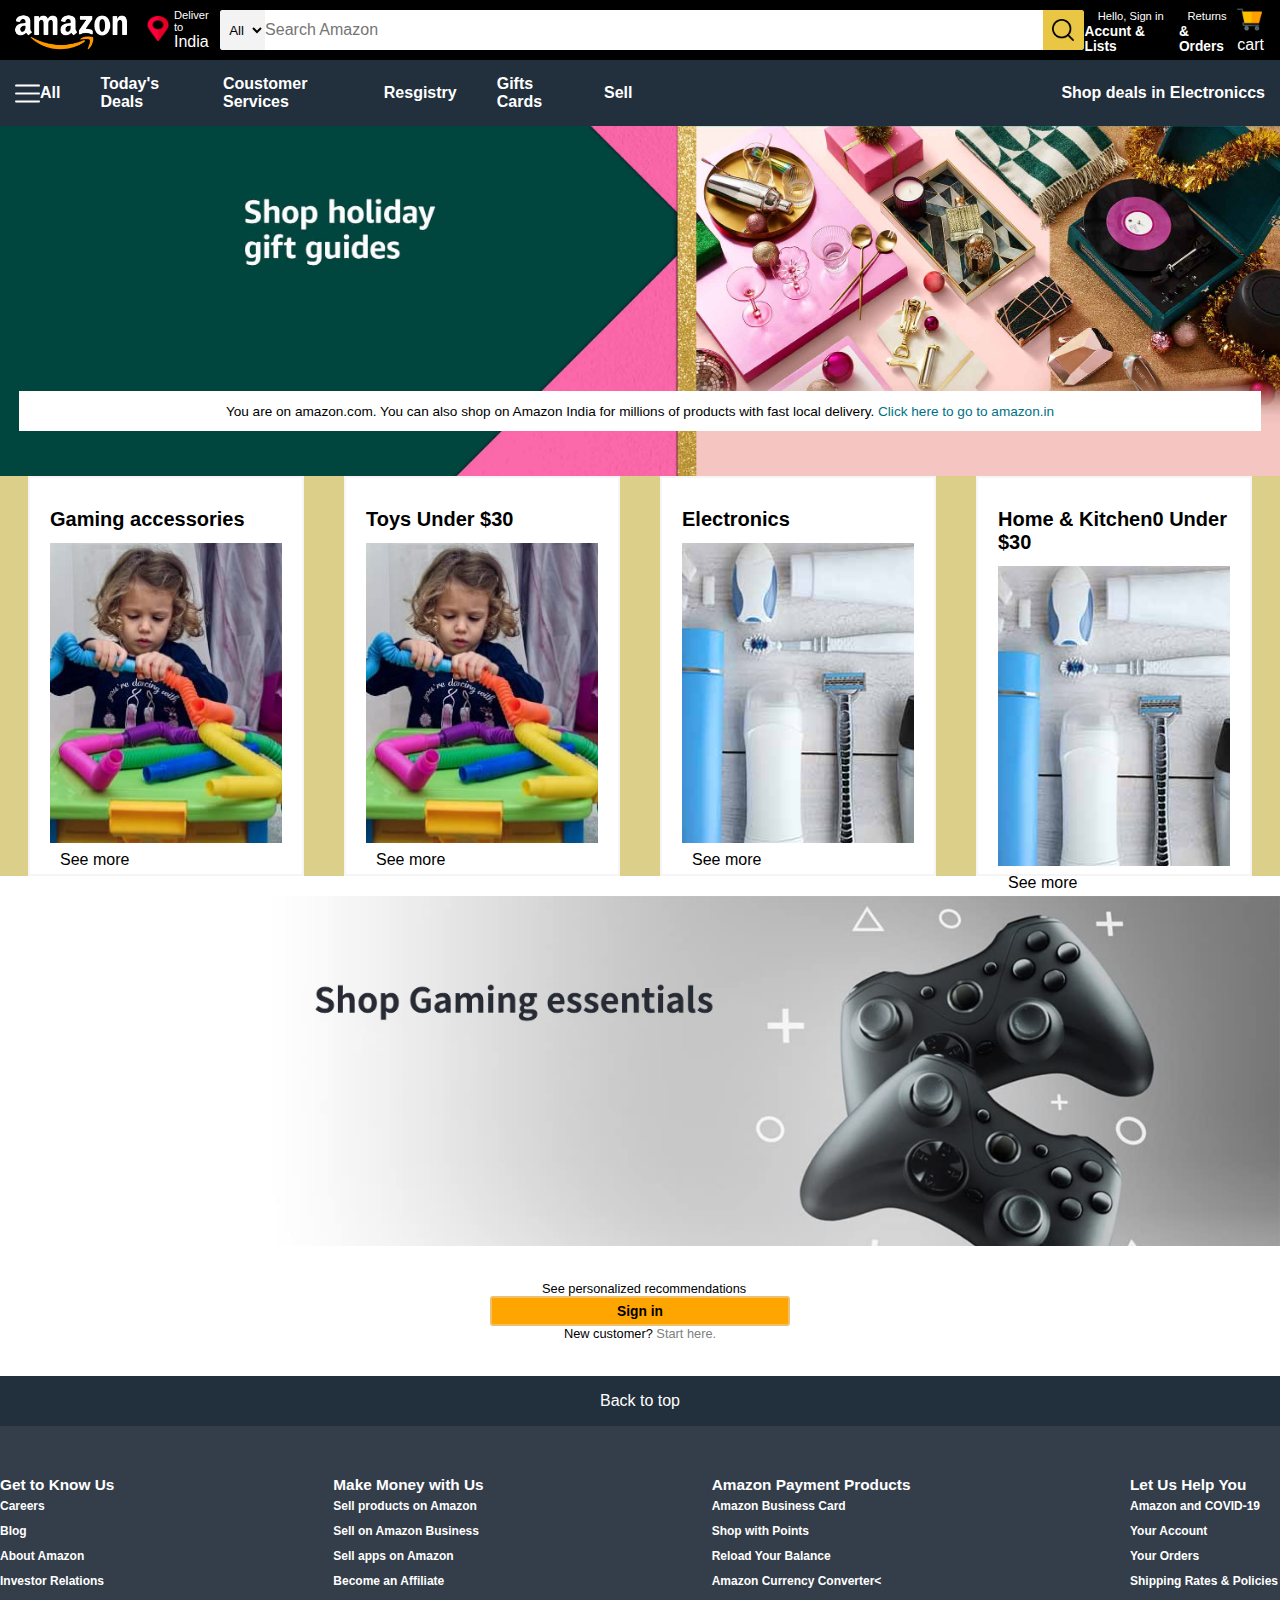
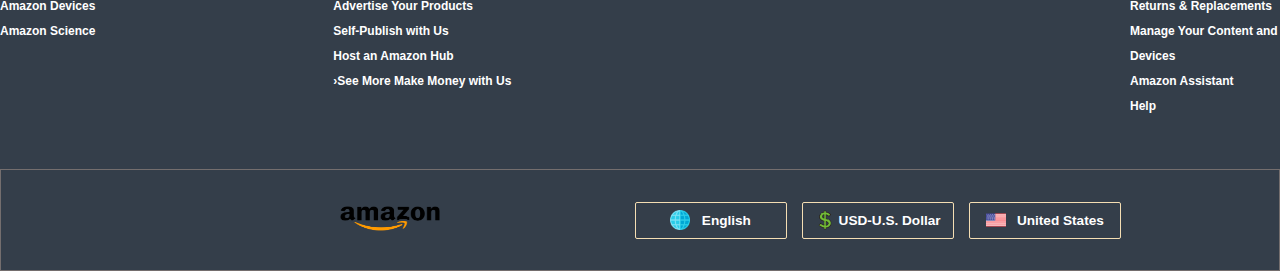
<file: index.html>
<!DOCTYPE html>
<html lang="en">
  <head>
    <meta charset="UTF-8" />
    <meta name="viewport" content="width=device-width, initial-scale=1.0" />
    <link
      rel="stylesheet"
      href="https://cdnjs.cloudflare.com/ajax/libs/font-awesome/6.4.2/css/all.min.css"
      integrity="sha512-z3gLpd7yknf1YoNbCzqRKc4qyor8gaKU1qmn+CShxbuBusANI9QpRohGBreCFkKxLhei6S9CQXFEbbKuqLg0DA=="
      crossorigin="anonymous"
      referrerpolicy="no-referrer"
    />
    <link rel="stylesheet" href="style.css" />
    <link rel="stylesheet" href="responsive.css">
    <title>Amazon-Clone</title>
  </head>
  <body class="toggleIcon">
    <header id="main-header">
      <div class="navbar mobileBar">
        <div class="nav-logo border">
          <div class="logo borderhover"></div>
        </div>
        <div class="nav-signin border">
          <p><span class="nav-first borderhover">Hello, Sign in</span></p>
          <p class="nav-second borderhover">Accunt & Lists</p>
        </div>

        <div class="nav-return border">
          <p><span class="nav-rtn1 borderhover">Returns</span></p>
          <p class="nav-rtn2 borderhover">& Orders</p>
        </div>

        <div class="cart-logo border">
          <div class="cart-icon borderhover">
            <img
              src="icons/shopping-cart.png"
              alt=""
              height="25px"
              width="25px"
            />
            <p><span class="cart1 borderhover">cart</span></p>
          </div>
        </div>
      </div>
      <div class="navbar">
        <div class="nav-logo border">
          <div class="logo borderhover"></div>
        </div>
          <div class="nav-location border">
            <div class="borderhover dflex_header_icon">
              <div class="add-icon">
                <img src="icons/location.png" alt="" height="25px" width="30px" />
              </div>
              <div class="adress border">
                <div class="adrs-2">
                <p class="add-first ">Deliver to</p>
                <p class="add-second ">India</p>
                </div>
              </div>
            </div>
          
          </div>
        <div class="nav-search">
          <select class="search-select borderhover">
            <option>All</option>
          </select>
          <input type="text" placeholder="Search Amazon" class="search-input borderhover" />
          <div class="search-icon">
            <img src="icons/search.png" alt="" height="22px" width="22px" />
          </div>
        </div>
        <div class="nav-signin border">
          <p><span class="nav-first borderhover">Hello, Sign in</span></p>
          <p class="nav-second borderhover">Accunt & Lists</p>
        </div>

        <div class="nav-return border">
          <p><span class="nav-rtn1 borderhover">Returns</span></p>
          <p class="nav-rtn2 borderhover">& Orders</p>
        </div>

        <div class="cart-logo border">
          <div class="cart-icon borderhover">
            <img
              src="icons/shopping-cart.png"
              alt=""
              height="25px"
              width="25px"
            />
            <p><span class="cart1 borderhover">cart</span></p>
          </div>
        </div>
      </div>

      <div class="panel">
        <img src="icons/menu.png" alt="" height="25px" width="25px" class="arrowImg" onclick="ToggleClassBody()"/>
        <div class="panel-all">
          
          <p class="img-all">All</p>
          <p>Today's Deals</p>
          <p>Coustomer Services</p>
          <p>Resgistry</p>
          <p>Gifts Cards</p>
          <p>Sell</p>
        </div>
       
        <div class="panel-deals">Shop deals in Electroniccs</div>
      </div>
    </header>
    <div class="hero-section">
      <div class="hero-msg">
        <p>
          You are on amazon.com. You can also shop on Amazon India for millions
          of products with fast local delivery.
          <a>Click here to go to amazon.in</a>
        </p>
      </div>
    </div>
    <div class="shop-section-1">
      <div class="box box1">
        <h2>Gaming accessories</h2>
        <div class="imgProduct">
<img src="images/pic-2.jpg" alt="" />
        </div>
        
        <p>See more</p>
      </div>
      <div class="box box2">
        <h2>Toys Under $30</h2>
        <div class="imgProduct">
<img src="images/pic-2.jpg" alt="" />
        </div>
        
        <p>See more</p>
      </div>
      <div class="box box3">
        <h2>Electronics</h2>
        <div class="imgProduct">
<img src="images/pic-5.jpg" alt="" />
        </div>
        
        <p>See more</p>
      </div>
      <div class="box box4">
        <h2>Home & Kitchen0 Under $30</h2>
        <div class="imgProduct">
<img src="images/pic-5.jpg" alt="" />
        </div>
        
        <p>See more</p>
      </div>
      
    </div>
    <div class="shop-section-2">
      </div>
    </div>
    <div class="new-coustomer">
      <div class="details-coustomer">
        <p class="p1">See personalized recommendations</p>
      <button>Sign in</button>
      <p class="p2">New customer? <a>Start here.</a></p>
      </div>
    </div>
    <div class="back-top">
      <p>Back to top</p>
    </div>
    <section class="section_footr">
      <footer id="main-ftr-container">
        <div class="footer-container">
          <div class="footer-details">
            <div class="footer-item-1">
              <h2>Get to Know Us</h2>
              <ul type="none">
                <li>Careers</li>
                <li>Blog</li>
                <li>About Amazon</li>
                <li>Investor Relations</li>
                <li>Amazon Devices</li>
                <li>Amazon Science</li>
              </ul>
            </div>
         
            <div class="footer-item-3">
              <h2>Make Money with Us</h2>
              <ul type="none">
                <li>Sell products on Amazon</li>
                <li>Sell on Amazon Business</li>
                <li>Sell apps on Amazon</li>
                <li>Become an Affiliate</li>
                <li>Advertise Your Products</li>
                <li>Self-Publish with Us</li>
                <li>Host an Amazon Hub</li>
                <li> ›See More Make Money with Us</li>
              </ul>
            </div>
       
            <div class="footer-item-5">
              <h2>Amazon Payment Products</h2>
              <ul type="none">
                <li>Amazon Business Card</li>
                <li>Shop with Points</li>
                <li>Reload Your Balance</li>
                <li>Amazon Currency Converter<</li>
              </ul>
            </div>
            
            <div class="footer-item-7">
              <h2>Let Us Help You</h2>
              <ul type="none">
                <li>Amazon and COVID-19</li>
                <li>Your Account</li>
                <li>Your Orders</li>
                <li>Shipping Rates & Policies</li>
                <li>Returns & Replacements</li>
                <li>Manage Your Content and Devices</li>
                <li>Amazon Assistant</li>
                <li>Help</li>

              </ul>
            </div>

          </div>
          
          </div>
      
         
            

        </div>

  </footer>
  <div class="sectionlast">
    <div class="container_lastfooter">
      <div class="footer-two">
        <div class="footerLogo_last">

      
        <div class="footer-logo">
       <img src="logo/amazon-logo-2.png" alt="" height="45px" width="100px">
       </div>
      </div>
       <div class="footer-two-item">
        <div class="item1 item-comn">
          <img src="icons/world.png" alt=""
          height="20px" width="20px"> &nbsp;
          &nbsp;
          <p>English</p>
        </div>
        <div class="item2 item-comn">
          <img src="icons/dollar-symbol.png" alt="" height="20px" width="20px"> &nbsp;
          <p>USD-U.S. Dollar</p>
        </div>
        <div class="item3 item-comn">
          <img src="icons/united-states.png" alt=""height="20px" width="20px"> &nbsp; &nbsp;
          <p>United States</p>
        </div>
  
       </div>
        </div>
    </div>
  </div>

    </section>
    
<script>
function ToggleClassBody(){
  const arrow=document.getElementsByClassName('toggleIcon')[0];
  arrow.classList.toggle('toggleNav')
}


</script>
  </body>
</html>
</file>
<file: style.css>
* {
  margin: 0;
  padding: 0;
  font-family: Arial, sans-serif;
}
#main-header {
  width: 100%;
}
.navbar {
  height: 60px;
  color: white;
  background-color: black;
  display: flex;
  justify-content: space-between;
  align-items: center;
}
.nav-logo {
  height: 60px;
  width: 140px;
}
.logo {
  height: 55px;
  width: 140px;
  background-image: url("logo/Amazon-Logo.webp");
  background-size: cover;
}
.border {
  border: 1.2px solid transparent;
  /* height: 57px; */
}
/* .border:hover {
  border: 1.2px solid white;
  border-radius: 4px;
} */
.borderhover:hover {
  border: 1.2px solid white;
  border-radius: 4px;
}
.dflex_header_icon {
  display: flex;
  align-items: center;
}
.nav-location {
  display: flex;
  align-items: center;
}
/* .add-icon img {
  margin-top: 15px;
} */
.adress {
  margin-top: 0;
}
.add-first {
  font-size: 0.7rem;
}
.nav-search {
  display: flex;
  justify-content: space-evenly;
  background-color: pink;
  width: 900px;
  height: 40px;
  border-radius: 3px;
}
.nav-search:hover {
  border: 2px solid orange;
}
.search-select {
  background-color: #f3f3f3;
  width: 50px;
  text-align: center;
  border-top-left-radius: 3px;
  border-bottom-left-radius: 3px;
  border: none;
}
.search-input {
  width: 100%;
  font-size: 1rem;
  border-top: 3px;
  border-bottom: 3px;
  border: none;
}
.search-icon {
  width: 45px;
  display: flex;
  justify-content: center;
  align-items: center;
  background-color: rgba(227, 201, 27, 0.767);
  border-top-right-radius: 3px;
  border-bottom-right-radius: 3px;
}
.nav-signin {
  display: flex;
  flex-direction: column;
  justify-content: center;
  align-items: center;
}
.nav-first {
  font-size: 0.7rem;
}
.nav-second {
  font-size: 0.86rem;
  font-weight: 700;
}
.nav-return {
  display: flex;
  flex-direction: column;
  justify-content: center;
  align-items: center;
}
.nav-rtn1 {
  font-size: 0.7rem;
}
.nav-rtn2 {
  font-size: 0.86rem;
  font-weight: 700;
}
.cart-logo {
  display: flex;
  flex-direction: column;
  justify-content: center;
  align-items: center;
  margin-right: 15px;
}
.panel {
  background-color: #222f3d;
  display: flex;
  justify-content: flex-start;
  align-items: center;
  color: white;
  padding: 15px;
}
.panel-all {
  display: flex;
  align-items: center;
  width: 50%;
  font-size: 1rem;
  font-weight: 700;
}
.panel img {
  filter: invert(1);
}
.panel-all p {
  margin: 0 20px;
}
.panel-all p:nth-child(1) {
  margin-left: 0;
}

.panel-deals {
  font-size: 1rem;
  font-weight: 700;
  width: 50%;
  text-align: right;
}
.hero-section {
  background-image: url("images/pic-10.jpg");
  height: 350px;
  width: 100;
  background-size: cover;
  display: flex;
  justify-content: center;
  align-items: flex-end;
}
.hero-msg {
  background-color: white;
  color: black;
  height: 40px;
  width: 97%;
  display: flex;
  align-items: center;
  justify-content: center;
  font-size: 0.85rem;
  position: relative;
  bottom: 25px;
  margin-bottom: 20px;
}
.hero-msg a {
  color: #007185;
}
.shop-section-1 {
  width: 100%;
  display: flex;
  justify-content: center;
  background-color: rgb(219, 207, 137);
  flex-wrap: wrap;
}
.box {
  height: 400px;
  width: calc(25% - 44px);
  background-color: white;
  border: 2px solid whitesmoke;
  display: inline;
  justify-content: center;
  align-items: center;
  margin-top: 20px;
  margin: 0 20px;
  padding: 20px;
  box-sizing: border-box;
}
.box1 h2 {
  padding-top: 10px;
}
.box1 img {
  padding-top: 12px;
}
.box1 p {
  margin-top: 10px;
}
.box2 h2 {
  padding-top: 10px;
}
.box2 img {
  padding-top: 12px;
}
.box2 p {
  margin-top: 10px;
}
.box3 h2 {
  padding-top: 10px;
}
.box3 img {
  padding-top: 12px;
}
.box3 p {
  margin-top: 10px;
}
.box4 h2 {
  padding-top: 10px;
}
.box4 img {
  padding-top: 12px;
}
.box4 p {
  margin-top: 10px;
}
.shop-section-2 {
  height: 350px;
  width: 100%;
  margin-top: 20px;
  background-image: url("images/pic-11.jpg");
  background-size: cover;
}
.new-coustomer {
  height: 130px;
  width: 100%;
  display: flex;
  flex-direction: column;
  justify-content: center;
  align-items: center;
}
.p1 {
  padding-left: 52px;
  font-size: 0.8rem;
}
.details-coustomer button {
  height: 30px;
  width: 300px;
  background-color: orange;
  border: 2px solid rgb(238, 192, 108);
  border-radius: 3px;
  font-size: 0.86rem;
  font-weight: 700;
}
.shop-section-1 h2 {
  font-size: 20px;
}
.shop-section-1 p {
  margin-top: 20px;
  margin-left: 10px;
}
.p2 {
  text-align: center;
  font-size: 0.8rem;
}
.details-coustomer a {
  color: grey;
}
.back-top {
  height: 50px;
  width: 100%;
  background-color: #222f3d;
  color: white;
  display: flex;
  justify-content: center;
  align-items: center;
}
#main-ftr-container {
  width: 100%;
  max-width: 1280px;
  padding: 50px 0;
  margin: auto;
}
.section_footr {
  background-color: #343e4a;
}
.imgProduct {
  width: 100%;
  height: 300px;
  margin: auto;
}
.imgProduct img {
  width: 100%;
  height: 100%;
  object-fit: cover;
}
.footer-container {
  /* height: 400px; */
  width: 100%;
  display: flex;
  justify-content: center;
  align-items: center;
  background-color: #343e4a;
}
.footer-details {
  /* height: 320px; */
  width: 100%;
  display: flex;
  justify-content: space-between;
  flex-wrap: wrap;
}
.footer-details h2 {
  font-size: 0.96rem;
  font-weight: 900;
  color: white;
}
.footer-details li {
  line-height: 25px;
  color: white;
  font-size: 0.75rem;
  font-weight: 700;
}
.footer-item-1 {
  /* height: 310px; */
  width: 135px;
}
.footer-item-2 {
  /* height: 310px; */
  width: 70px;
}
.footer-item-3 {
  /* height: 310px; */
  width: 180px;
}
.footer-item-4 {
  /* height: 310px; */
  width: 70px;
}
.footer-item-5 {
  /* height: 310px; */
  width: 220px;
}
.footer-item-6 {
  /* height: 310px; */
  width: 70px;
}
.footer-item-7 {
  /* height: 310px; */
  width: 150px;
}
.footer-two {
  height: 100px;
  width: 99.9%;
  display: flex;
  background-color: #343e4a;
  align-items: center;
}
.footer-logo {
  align-items: center;
}
.footer-two-item {
  display: flex;
  align-items: center;
  padding-left: 80px;
}
.item-comn {
  display: flex;
  border: 1px solid wheat;
  height: 35px;
  width: 150px;
  align-items: center;
  justify-content: center;
  border-radius: 2px;
  margin-left: 15px;
  color: white;
  font-size: 0.85rem;
  font-weight: 700;
}
.container_lastfooter {
  width: 100%;
  max-width: 1280px;
  margin: auto;
}
.sectionlast {
  border: 0.5px solid rgb(116, 110, 110);
}
.footerLogo_last {
  width: 40%;
  text-align: right;
  margin-right: 100px;
}
.footer-two-item {
  width: 60%;
}
.navbar.mobileBar {
  display: none;
}
</file>
<file: responsive.css>
@media (max-width: 1200px) {
  .navbar.mobileBar {
    display: flex;
  }
  .box {
    width: calc(50% - 40px);
    margin-bottom: 20px;
  }
  .shop-section-1 h2 {
    font-size: 16px;
  }
  .nav-logo,
  .nav-signin,
  .nav-return,
  .cart-logo {
    display: none;
  }
  .navbar.mobileBar .nav-logo,
  .navbar.mobileBar .nav-signin,
  .navbar.mobileBar .nav-return,
  .navbar.mobileBar .cart-logo {
    display: block;
  }
  .panel {
    position: relative;
    justify-content: space-between;
  }
  .panel-all {
    display: block;
    position: absolute;
    background: #000;
    background: #000;
    left: -100%;
    top: 50px;
    z-index: 1;
  }
  .panel-all p {
    margin-left: 0;
    padding: 20px;
  }
  .toggleNav .panel-all {
    left: 0;
    transition: 0.5s ease;
  }
  .nav-search {
    width: 80%;
  }

  .shop-section-2 {
    background-position: center;
  }
  .footer-two {
    flex-direction: column;
  }
  .footer-two-item {
    padding-left: 0;
  }
  .footer-two-item {
    width: 100%;
  }
  .item-comn:first-child {
    margin-left: 0;
  }
}
@media (max-width: 480px) {
  .box {
    width: calc(100% - 40px);
    margin-bottom: 20px;
  }
  .hero-section {
    height: 280px;
  }
  .hero-section {
    background-color: blueviolet;
  }
  .footer-item-1 {
    padding-bottom: 20px;
    width: 100%;
  }
  .footer-item-3 {
    padding-bottom: 20px;
    width: 100%;
  }
  .footer-item-5 {
    padding-bottom: 20px;
    width: 100%;
  }
  .footer-item-7 {
    padding-bottom: 20px;
    width: 100%;
  }
  .hero-section {
    background-size: contain;
    background-repeat: no-repeat;
  }
  .shop-section-2 {
    height: 170px;
  }
}
</file>
